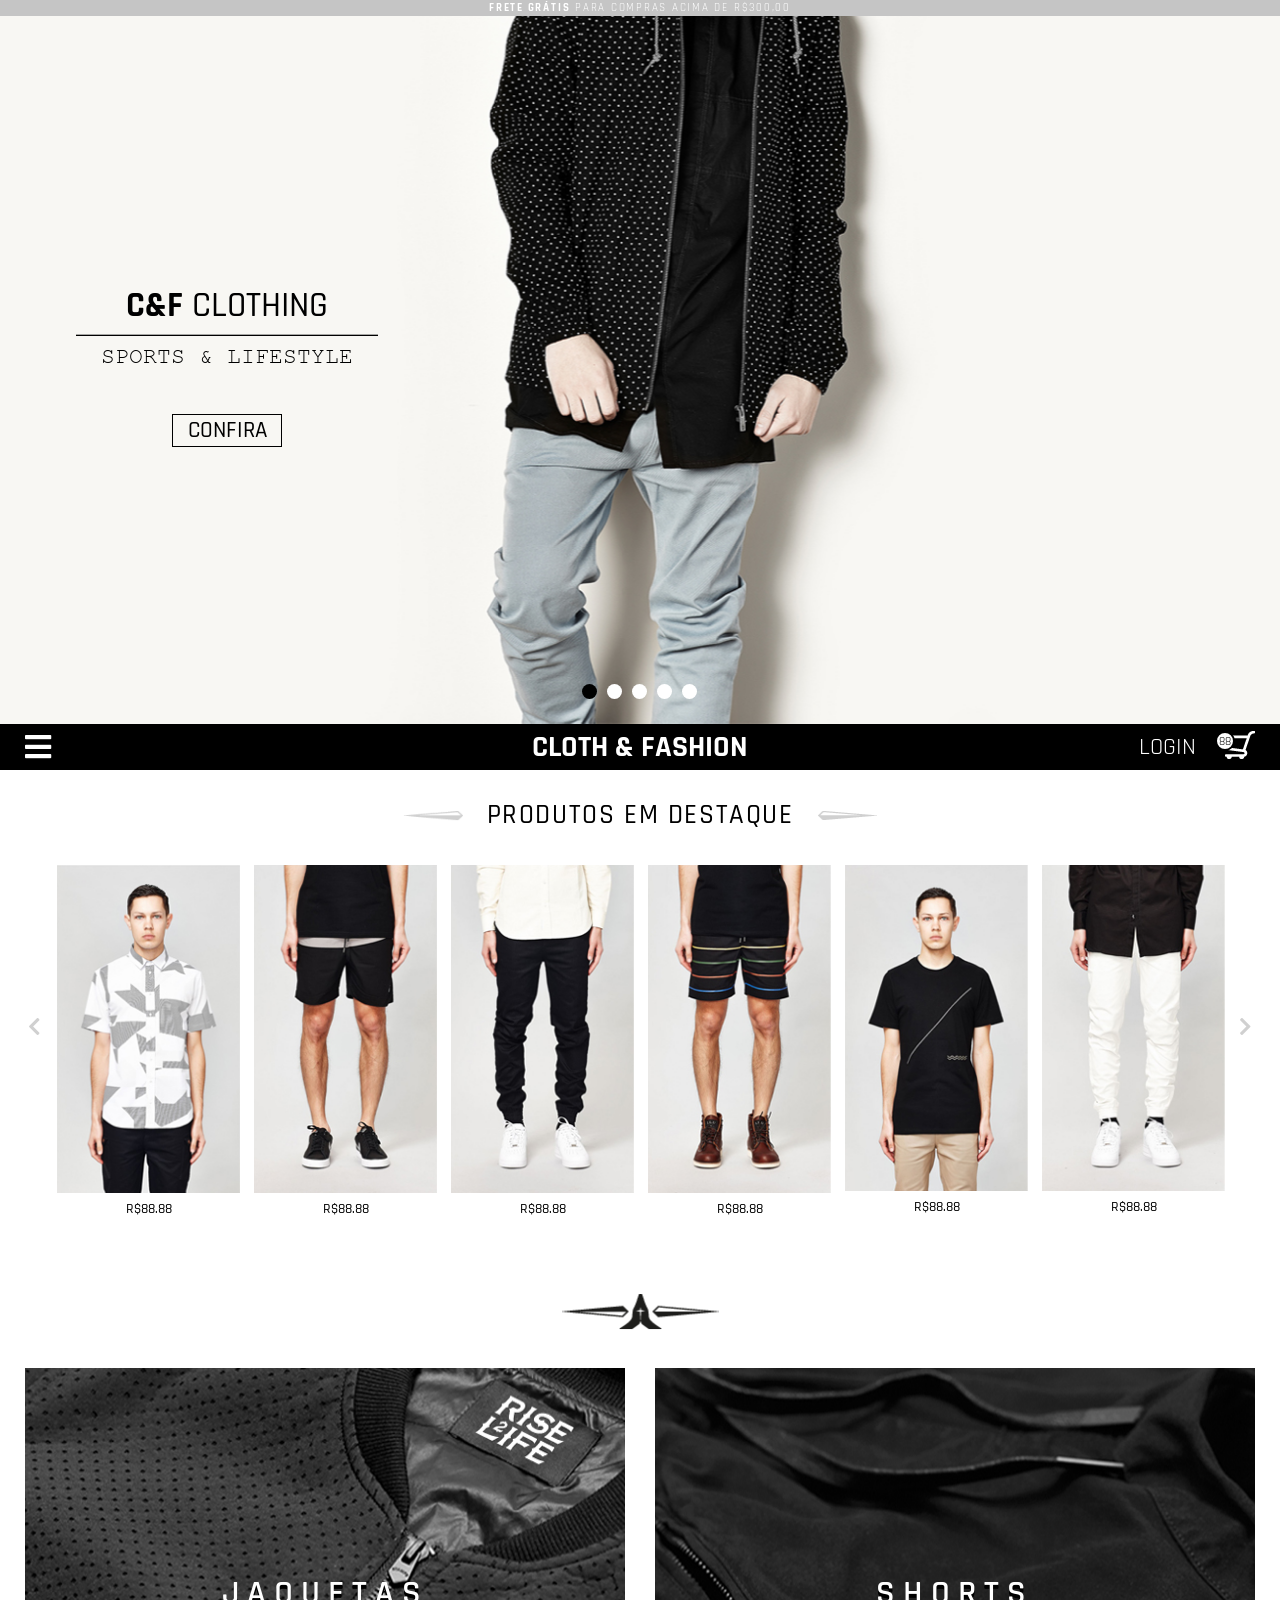
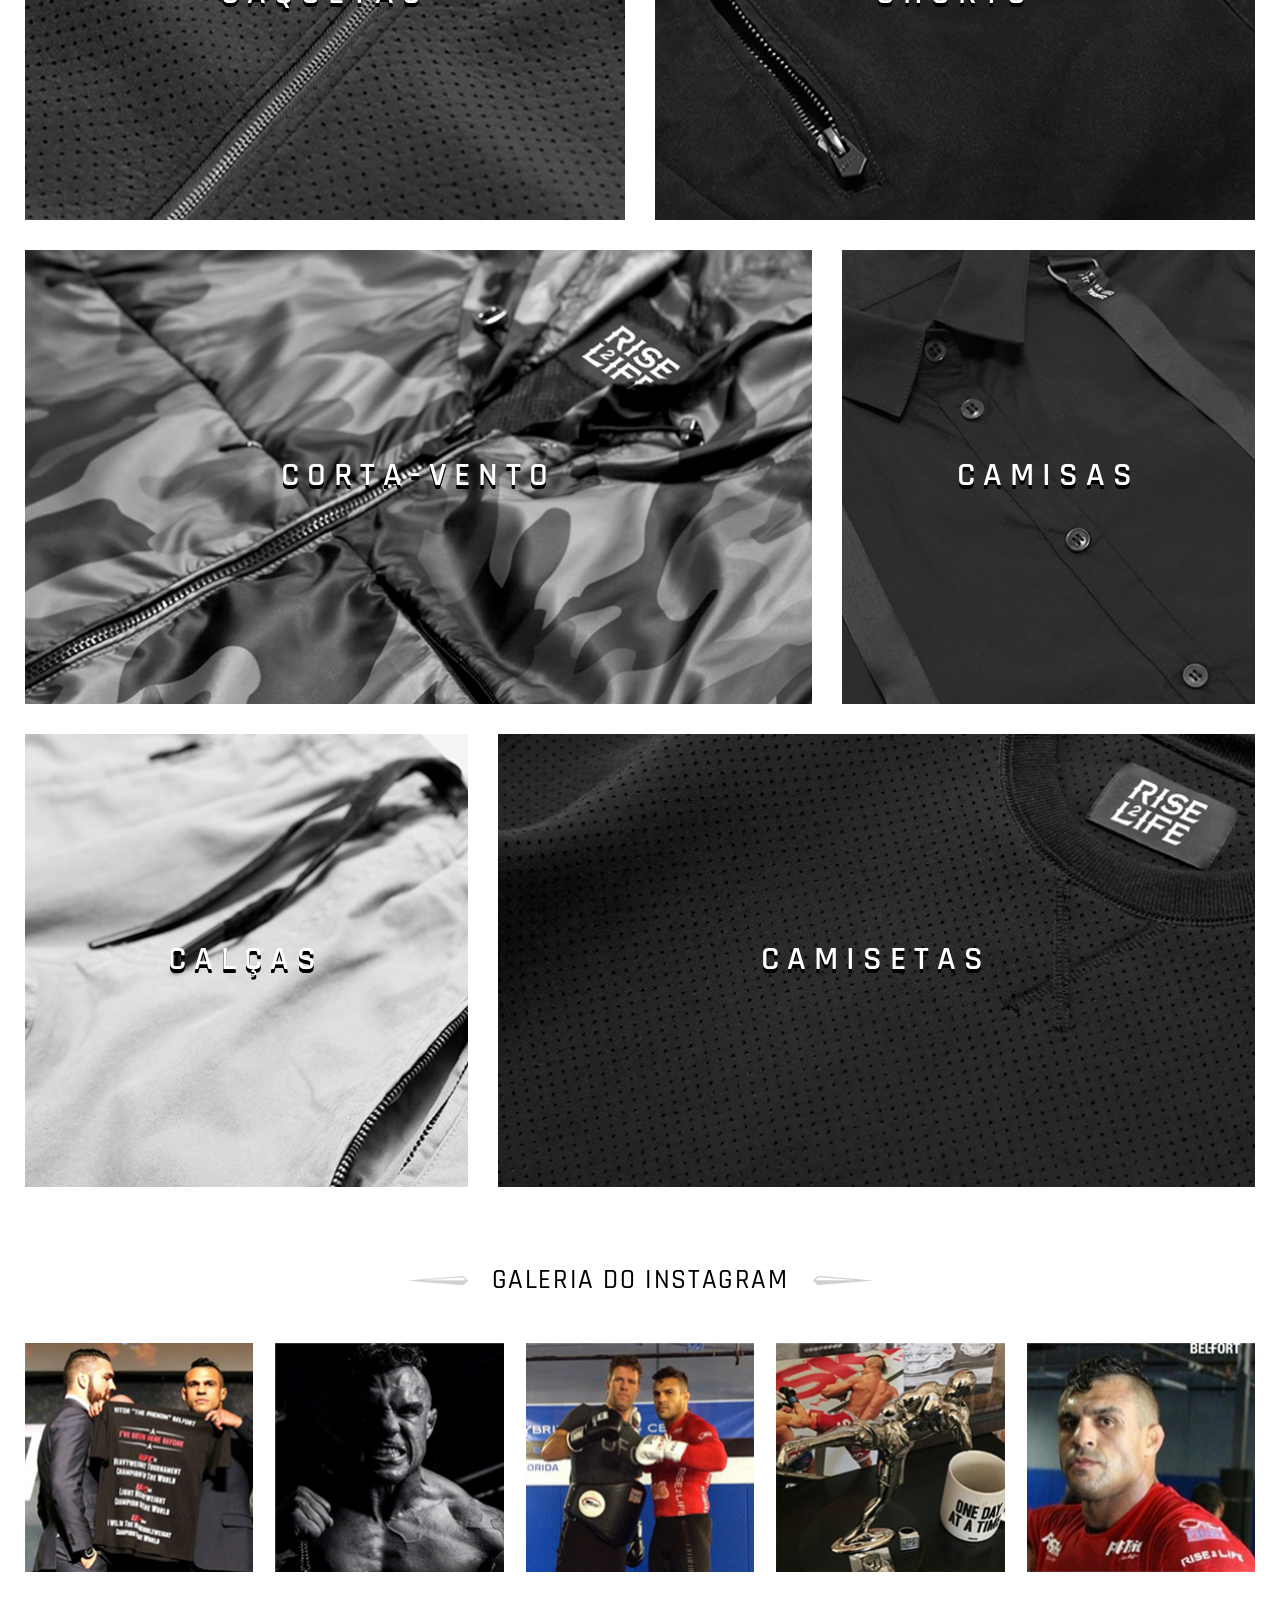
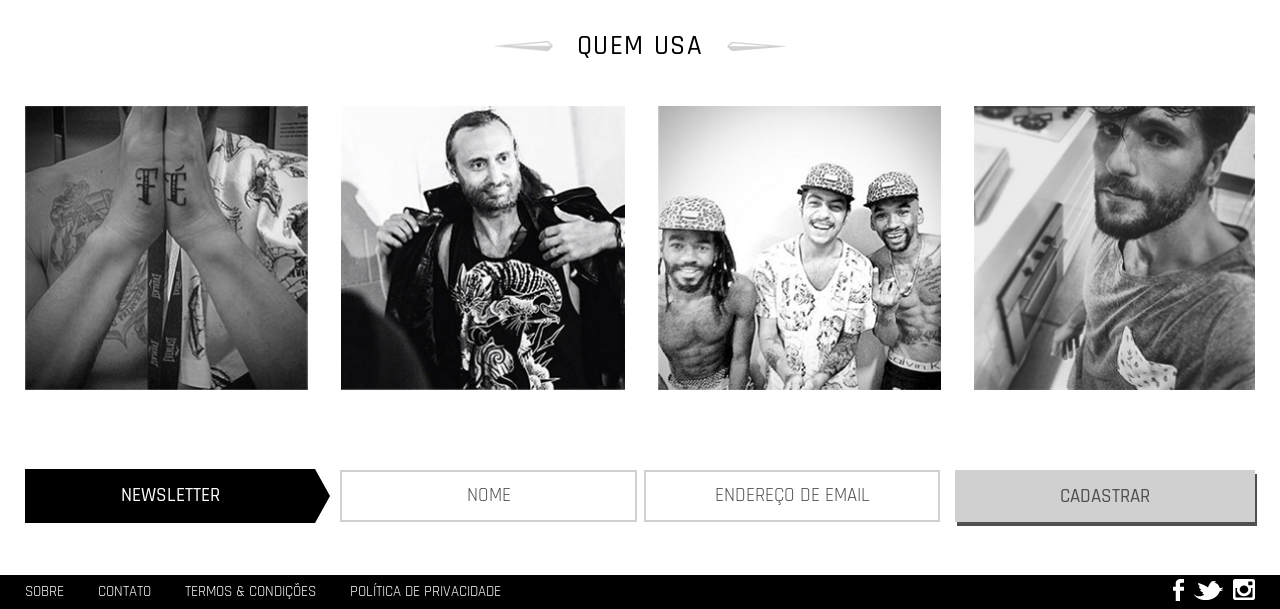
<file: index.html>
<!DOCTYPE html>
<html lang="en">
<head>
  <meta charset="UTF-8">
  <meta name="viewport" content="width=device-width, initial-scale=1.0">
  <meta http-equiv="X-UA-Compatible" content="ie=edge">
  <link href="https://fonts.googleapis.com/css?family=Rajdhani:400,500,600,700" rel="stylesheet">
  <link rel="stylesheet" href="css/normalize.css">
  <link rel="stylesheet" type="text/css" href="./slick/slick.css">
  <link rel="stylesheet" type="text/css" href="./slick/slick-theme.css">
  <link rel="stylesheet" href="css/fontawesome-all.css">
  <link rel="stylesheet" href="css/styles.css">
  <link rel="stylesheet" href="css/slider.css">
  <link rel="stylesheet" href="css/slider2.css">
  <link rel="stylesheet" href="css/menu.css">
  <title>Cloth&Fashion</title>
</head>
<body>
  <header class="header">
    <div class="controls">
      <div class="menu">
          <i class="menu-icon fas fa-bars menu-act"></i>
          <div class="bar-title menu__bar-title menu-act">
            <i class="fas fa-times"></i>
            <div>menu</div>
          </div>
          <div class="menu__bar bar">
            <div class="menu__bar-search">
              <div class="search__wrapper">
                <input class="search-input"type="text" name="search"
                placeholder="O QUE ESTÁ PROCURANDO?">
                <div class="search-icon">
                  <i class="fas fa-search"></i>
                </div>
              </div>
            </div>
            <ul class="bar__categories">
              <li class="category__wrapper">
                <div class="toggle category">sobre</div>
                <ul class="inner">
                  <li class="subcategory">
                    <a href="#">
                      sub categoria
                      <i class="fas fa-chevron-right"></i>
                    </a>
                  </li>
                  <li class="subcategory">
                    <a href="#">
                      sub categoria
                      <i class="fas fa-chevron-right"></i>
                    </a>
                  </li>
                  <li class="subcategory">
                    <a href="#">
                      sub categoria
                      <i class="fas fa-chevron-right"></i>
                    </a>
                  </li>
                  <li class="subcategory">
                    <a href="#">
                      sub categoria
                      <i class="fas fa-chevron-right"></i>
                    </a>
                  </li>
                  <li class="subcategory">
                    <a href="#">
                      sub categoria
                      <i class="fas fa-chevron-right"></i>
                    </a>
                  </li>
                </ul>
              </li>
              <li class="category__wrapper">
                <div class="toggle category">COLEÇÕES</div>
                <ul class="inner">
                  <li class="subcategory">
                    <a href="#">
                      sub categoria
                      <i class="fas fa-chevron-right"></i>
                    </a>
                  </li>
                  <li class="subcategory">
                    <a href="#">
                      sub categoria
                      <i class="fas fa-chevron-right"></i>
                    </a>
                  </li>
                  <li class="subcategory">
                    <a href="#">
                      sub categoria
                      <i class="fas fa-chevron-right"></i>
                    </a>
                  </li>
                  <li class="subcategory">
                    <a href="#">
                      sub categoria
                      <i class="fas fa-chevron-right"></i>
                    </a>
                  </li>
                  <li class="subcategory">
                    <a href="#">
                      sub categoria
                      <i class="fas fa-chevron-right"></i>
                    </a>
                  </li>
                </ul>
              </li>
              <li class="category__wrapper">
                <div class="toggle category">categoria</div>
                <ul class="inner">
                  <li class="subcategory">
                    <a href="#">
                      sub categoria
                      <i class="fas fa-chevron-right"></i>
                    </a>
                  </li>
                  <li class="subcategory">
                    <a href="#">
                      sub categoria
                      <i class="fas fa-chevron-right"></i>
                    </a>
                  </li>
                  <li class="subcategory">
                    <a href="#">
                      sub categoria
                      <i class="fas fa-chevron-right"></i>
                    </a>
                  </li>
                  <li class="subcategory">
                    <a href="#">
                      sub categoria
                      <i class="fas fa-chevron-right"></i>
                    </a>
                  </li>
                  <li class="subcategory">
                    <a href="#">
                      sub categoria
                      <i class="fas fa-chevron-right"></i>
                    </a>
                  </li>
                </ul>
              </li>
              <li class="category__wrapper">
                <div class="toggle category">looks</div>
                <ul class="inner">
                  <li class="subcategory">
                    <a href="#">
                      sub categoria
                      <i class="fas fa-chevron-right"></i>
                    </a>
                  </li>
                  <li class="subcategory">
                    <a href="#">
                      sub categoria
                      <i class="fas fa-chevron-right"></i>
                    </a>
                  </li>
                  <li class="subcategory">
                    <a href="#">
                      sub categoria
                      <i class="fas fa-chevron-right"></i>
                    </a>
                  </li>
                  <li class="subcategory">
                    <a href="#">
                      sub categoria
                      <i class="fas fa-chevron-right"></i>
                    </a>
                  </li>
                  <li class="subcategory">
                    <a href="#">
                      sub categoria
                      <i class="fas fa-chevron-right"></i>
                    </a>
                  </li>
                </ul>
              </li>
              <li class="category__wrapper">
                <div class="toggle category">contato</div>
                <ul class="inner">
                  <li class="subcategory">
                    <a href="#">
                      sub categoria
                      <i class="fas fa-chevron-right"></i>
                    </a>
                  </li>
                  <li class="subcategory">
                    <a href="#">
                      sub categoria
                      <i class="fas fa-chevron-right"></i>
                    </a>
                  </li>
                  <li class="subcategory">
                    <a href="#">
                      sub categoria
                      <i class="fas fa-chevron-right"></i>
                    </a>
                  </li>
                  <li class="subcategory">
                    <a href="#">
                      sub categoria
                      <i class="fas fa-chevron-right"></i>
                    </a>
                  </li>
                  <li class="subcategory">
                    <a href="#">
                      sub categoria
                      <i class="fas fa-chevron-right"></i>
                    </a>
                  </li>
                </ul>
              </li>
            </ul>
            <div class="menu__bar-footer">
              <a class="bar__footer-soc-icon soc-icon facebook_dark" href="#"></a>
              <a class="bar__footer-soc-icon soc-icon twitter_dark" href="#"></a>
              <a class="bar__footer-soc-icon soc-icon insta__dark" href="#"></a>
            </div>
          </div>
        </div>
      <h1 class="logo controls__logo">cloth & fashion</h1>
      <div class="bag">
          <span class="bag-login">login</span>
          <div id="bag" class="bag__cart">
            <div class="bag__cart-icon soc-icon"></div>
            <div class="cart__quant">88</div>
          </div>
          <div class="bar-title bag__bar-title">meu carrinho</div>
          <div class="bag__bar bar">
            <div class="bar__product">
              <div class="bar__product-wrapper">
                <img src="img/p3.jpg" alt="product">
                <div class="product__info">
                  <div class="product__info-title">
                    Nome de Produto
                  </div>
                  <div class="product__info-close square">X</div>
                  <div class="product__info-color">
                    <div></div>
                  </div>
                  <div class="product__info-quantity">
                    <button class="product__info-button square" type="button" name="button">+</button>
                    <div class="num">88</div>
                    <button class="product__info-button square" type="button" name="button">-</button>
                  </div>
                  <div class="product__info-price">R$88.88</div>
                </div>
              </div>
            </div>
            <div class="bar__product">
              <div class="bar__product-wrapper">
                <img src="img/p3.jpg" alt="product">
                <div class="product__info">
                  <div class="product__info-title">
                    Nome de Produto
                  </div>
                  <div class="product__info-close square">X</div>
                  <div class="product__info-color">
                    <div></div>
                  </div>
                  <div class="product__info-quantity">
                    <button class="product__info-button square" type="button"
                    name="button">+</button>
                    <div class="num">88</div>
                    <button class="product__info-button square" type="button"
                    name="button">-</button>
                  </div>
                  <div class="product__info-price">R$88.88</div>
                </div>
              </div>
            </div>
            <div class="bar__total">
              <div class="total__wrapper">
                <div class="bar__total-title">total</div>
                <div>R$88.88</div>
              </div>
            </div>
            <div class="bar__footer">
              <div class="bar__footer-text">
                <div>continuar comprando</div>
              </div>
              <div class="bar__footer-checkout">
                <span>checkout</span>
                <i class="fas fa-chevron-right"></i>
              </div>
            </div>
          </div>
        </div>
    </div>
    <div class="infostring">
      <strong>FRETE GRÁTIS</strong> PARA COMPRAS ACIMA DE R$300,00
    </div>
    <div class="carousel">
      <div class="single-item slider" data-sizes="50vw">
        <div class="slider-item"></div>
        <div class="slider-item"></div>
        <div class="slider-item"></div>
        <div class="slider-item"></div>
        <div class="slider-item"></div>
      </div>
      <div class="carousel__text">
        <h3 class="carousel__text-header"><strong>c&f</strong> clothing</h3>
        <div class="carousel__text-descr">sports & lifestyle</div>
        <button class="carousel__text-button" type="button" name="button">
          confira
        </button>
      </div>
    </div>
  </header>
  <section class="products">
    <div class="products__header section__header">
      <img class="section__header-img" src="img/arrowLeft.png" alt="">
      <h3 class="section__header-text products__header-text">
        PRODUTOS EM DESTAQUE
      </h3>
      <img class="section__header-img" src="img/arrowRight.png" alt="">
    </div>
    <div class="products__carousel">
      <div class="responsive slider" data-sizes="50vw">
        <div class="sliderh3m products__item">
          <div class="products__item-linkWrapper">
            <a class="products__item-link" href="#">
              <div><span>compar</span></div>
              <img class="item-img" src="img/p3_side.jpg"
              alt="clothes-photo">
            </a>
            <img class="item-img" src="img/p1.jpg"
            alt="clothes-photo">
          </div>
          <p class="products__item-price">R$88.88</p>
          <p class="products__item-saleprice">2X R$44.44</p>
        </div>
        <div class="slider-item products__item">
          <div class="products__item-linkWrapper">
            <a class="products__item-link" href="#">
              <div><span>compar</span></div>
              <img class="item-img" src="img/p3_side.jpg"
              alt="clothes-photo">
            </a>
            <img class="item-img" src="img/p2.jpg"
            alt="clothes-photo">
          </div>
          <p class="products__item-price">R$88.88</p>
          <p class="products__item-saleprice">2X R$44.44</p>
        </div>
        <div class="slider-item products__item">
          <div class="products__item-sale">
            <img src="img/sale1.png" alt="sale 20%">
          </div>
          <div class="products__item-linkWrapper">
            <a class="products__item-link" href="#">
              <div><span>compar</span></div>
              <img class="item-img" src="img/p3_side.jpg"
              alt="clothes-photo">
            </a>
            <img class="item-img" src="img/p3.jpg"
            alt="clothes-photo">
          </div>
          <p class="products__item-price oldprice">R$88.88</p>
          <p class="products__item-saleprice">R$78.88</p>
        </div>
        <div class="slider-item products__item">
          <div class="products__item-linkWrapper">
            <a class="products__item-link" href="#">
              <div><span>compar</span></div>
              <img class="item-img" src="img/p3_side.jpg"
              alt="clothes-photo">
            </a>
            <img class="item-img" src="img/p4.jpg"
            alt="clothes-photo">
          </div>
          <p class="products__item-price">R$88.88</p>
          <p class="products__item-saleprice">2X R$44.44</p>
        </div>
        <div class="slider-item products__item">
          <div class="products__item-sale">
            <img src="img/sale1.png" alt="sale 20%">
          </div>
          <div class="products__item-linkWrapper">
            <a class="products__item-link" href="#">
              <div><span>compar</span></div>
              <img class="item-img" src="img/p3_side.jpg"
              alt="clothes-photo">
            </a>
            <img class="item-img" src="img/p5.jpg"
            alt="clothes-photo">
          </div>
          <p class="products__item-price oldprice">R$88.88</p>
          <p class="products__item-saleprice">R$78.88</p>
        </div>
        <div class="slider-item products__item">
          <div class="products__item-sale">
            <img src="img/sale1.png" alt="sale 20%">
          </div>
          <div class="products__item-linkWrapper">
            <a class="products__item-link" href="#">
              <div><span>compar</span></div>
              <img class="item-img" src="img/p3_side.jpg"
              alt="clothes-photo">
            </a>
            <img class="item-img" src="img/p6.jpg"
            alt="clothes-photo">
          </div>
          <p class="products__item-price oldprice">R$88.88</p>
          <p class="products__item-saleprice">R$78.88</p>
        </div>
      </div>
      <i class="products__carousel-arrow arrow_left fas fa-chevron-left"></i>
      <i class="products__carousel-arrow arrow_right fas fa-chevron-right"></i>
    </div>
  </section>
  <section class="clothes">
    <img class="clothes-figure" src="img/fig1.png" alt="">
    <div class="clothes__blocks blocks">
      <div class="blocks__block block_left">
        <img src="img/blockBG1.jpg" alt="jaquetas">
        <a href="#">
          <div>
            <span class="blocks__block-title">jaquetas</span>
            <span class="blocks__block-subtitle">ver mais</span>
          </div>
        </a>
      </div>
      <div class="blocks__block">
        <img src="img/blockBG2.jpg" alt="shorts">
        <a href="#">
          <div>
            <span class="blocks__block-title">shorts</span>
            <span class="blocks__block-subtitle">ver mais</span>
          </div>
        </a>
      </div>
      <div class="blocks__block block_left">
        <img src="img/blockBG3.jpg" alt="corta-vento">
        <a href="#">
          <div>
            <span class="blocks__block-title">corta-vento</span>
            <span class="blocks__block-subtitle">ver mais</span>
          </div>
        </a>
      </div>
      <div class="blocks__block">
        <img src="img/blockBG4.jpg" alt="camisas">
        <a href="#">
          <div>
            <span class="blocks__block-title">camisas</span>
            <span class="blocks__block-subtitle">ver mais</span>
          </div>
        </a>
      </div>
      <div class="blocks__block block_left">
        <img src="img/blockBG5.jpg" alt="CALÇAS">
        <a href="#">
          <div>
            <span class="blocks__block-title">CALÇAS</span>
            <span class="blocks__block-subtitle">ver mais</span>
          </div>
        </a>
      </div>
      <div class="blocks__block">
        <img src="img/blockBG6.jpg" alt="camisetas">
        <a href="#">
          <div>
            <span class="blocks__block-title">camisetas</span>
            <span class="blocks__block-subtitle">ver mais</span>
          </div>
        </a>
      </div>
    </div>
  </section>
  <section class="instagram">
    <div class="section__header instagram__header">
      <img class="section__header-img" src="img/arrowLeft.png" alt="">
      <h3 class="section__header-text">GALERIA DO INSTAGRAM</h3>
      <img class="section__header-img" src="img/arrowRight.png" alt="">
    </div>
    <div class="instagram__carousel">
      <div class="responsive2 slider" data-sizes="50vw">
        <div class="slider-item instagram__item">
          <img src="img/inst1.jpg" alt="">
          <a class="hoverlink" href="#">
            <div>
              <span class="slide-title">
                <i class="fas fa-heart"></i>
                1.323 likes
              </span>
            </div>
          </a>
        </div>
        <div class="slider-item instagram__item">
          <img src="img/inst2.jpg" alt="">
          <a class="hoverlink" href="#">
            <div>
              <span class="slide-title">
                <i class="fas fa-heart"></i>
                1.323 likes
              </span>
            </div>
          </a>
        </div>
        <div class="slider-item instagram__item">
          <img src="img/inst3.jpg" alt="">
          <a class="hoverlink" href="#">
            <div>
              <span class="slide-title">
                <i class="fas fa-heart"></i>
                1.323 likes
              </span>
            </div>
          </a>
        </div>
        <div class="slider-item instagram__item">
          <img src="img/inst4.jpg" alt="">
          <a class="hoverlink" href="#">
            <div>
              <span class="slide-title">
                <i class="fas fa-heart"></i>
                1.323 likes
              </span>
            </div>
          </a>
        </div>
        <div class="slider-item instagram__item">
          <img src="img/inst5.jpg" alt="">
          <a class="hoverlink" href="#">
            <div>
              <span class="slide-title">
                <i class="fas fa-heart"></i>
                1.323 likes
              </span>
            </div>
          </a>
        </div>
      </div>
    </div>
  </section>
  <section class="usa">
    <div class="section__header usa__header">
      <img class="section__header-img" src="img/arrowLeft.png" alt="">
      <h3 class="section__header-text">QUEM USA</h3>
      <img class="section__header-img" src="img/arrowRight.png" alt="">
    </div>
    <div class="usa__carousel">
      <div class="responsive3 slider" data-sizes="50vw">
        <div class="slider-item usa__item">
          <img src="img/usa1.jpg" alt="">
          <a class="hoverlink" href="#">
            <div>
              <span class="slide-title">David Guetta</span>
            </div>
          </a>
        </div>
        <div class="slider-item usa__item">
          <img src="img/usa2.jpg" alt="">
          <a class="hoverlink" href="#">
            <div>
              <span class="slide-title">David Guetta</span>
            </div>
          </a>
        </div>
        <div class="slider-item usa__item">
          <img src="img/usa3.jpg" alt="">
          <a class="hoverlink" href="#">
            <div>
              <span class="slide-title">David Guetta</span>
            </div>
          </a>
        </div>
        <div class="slider-item usa__item">
          <img src="img/usa4.jpg" alt="">
          <a class="hoverlink" href="#">
            <div>
              <span class="slide-title">David Guetta</span>
            </div>
          </a>
        </div>
      </div>
    </div>
  </section>
  <section class="contact">
    <form class="contact__form" action="" method="post">
      <div class="form-title">newsletter</div>
      <input class="form-input input_first" type="text" name="name" value=""
      placeholder="NOME">
      <input class="form-input input_second" type="email" name="mail" value=""
      placeholder="ENDEREÇO DE EMAIL">
      <input class="form-input form-button" type="submit" name="" value="CADASTRAR">
    </form>
  </section>
  <div class="bottomLogo">
    <img src="img/footer-logo.png" alt="enext-group">
  </div>
  <div class="overlay"></div>
  <footer class="footer">
    <div class="footer__info">
      <div class="info__links">
        <a class="info__links-link" href="#">SOBRE</a>
        <a class="info__links-link" href="#">CONTATO</a>
        <a class="info__links-link" href="#">TERMOS & CONDIÇÕES</a>
        <a class="info__links-link" href="#">POLÍTICA DE PRIVACIDADE</a>
      </div>
      <div class="info__icons">
        <a class="soc-icon info-f info__icons-link" href="#"></a>
        <a class="soc-icon info-t info__icons-link" href="#"></a>
        <a class="soc-icon info-i info__icons-link" href="#"></a>
      </div>
    </div>
  </footer>
  <script src="https://code.jquery.com/jquery-2.2.0.min.js" type="text/javascript"></script>
  <script src="./slick/slick.js" type="text/javascript" charset="utf-8"></script>
  <script type="text/javascript" src="js/carousel.js"></script>
  <script type="text/javascript" src="js/menu.js"></script>
  <script type="text/javascript" src="js/accordion.js"></script>
</body>
</html>
</file>
<file: css/styles.css>
html {
  font-size: 16px; }

* {
  font-family: 'Rajdhani', sans-serif; }

body {
  min-width: 320px;
  position: relative; }

@font-face {
  font-family: "Courier New";
  src: url("../fonts/cour.ttf");
  font-weight: 400;
  font-style: normal; }
.bag, .footer__info {
  display: flex;
  flex-direction: row;
  justify-content: space-between;
  align-items: center; }

.soc-icon {
  display: inline-block;
  background: url("../img/icons.png") no-repeat;
  overflow: hidden;
  text-indent: -9999px;
  text-align: left;
  text-decoration: none; }

@media screen and (min-width: 100px) {
  body {
    max-width: 765px; }

  .clothes,
  .instagram,
  .usa,
  .contact, .footer__info {
    padding-left: 14px;
    padding-right: 14px; }

  .controls {
    height: 50px;
    order: 1;
    position: relative; }

  .logo {
    font-size: 1.875rem; }

  .bag-login {
    display: none; }

  .infostring {
    height: 20px;
    line-height: 20px;
    order: 2; }

  .carousel {
    order: 3; }

  .section__header {
    margin-top: 10px; }

  .section__header-text {
    font-size: 1.125rem;
    margin: 0 10px;
    letter-spacing: 0; }

  .products__header {
    margin-top: 20px; }

  .section__header-img {
    width: 40px; }

  .products__carousel {
    margin-top: 10px; }

  .clothes-figure {
    width: 124px;
    margin: 50px auto 34px; }

  .block_left {
    margin-right: 0; }

  .blocks__block {
    margin-bottom: 15px;
    width: 100%; }

  .blocks__block-title {
    font-size: 1.251875rem;
    letter-spacing: 0.3rem;
    text-shadow: 0px 4px 0px black, 0px 3px 0px black; }

  .blocks__block-subtitle {
    font-size: 1.005625rem;
    letter-spacing: 0.2rem; }

  .hoverlink:hover {
    opacity: 0; }

  .instagram__header {
    margin-top: 28px;
    margin-bottom: 30px; }

  .usa__header {
    margin-top: 28px;
    margin-bottom: 24px; }

  .footer {
    display: none; }

  .bottomLogo {
    display: block; }

  .contact__form {
    font-size: 1.216875rem;
    flex-direction: column;
    margin: 50px 0 0; }

  .form-title,
  .form-input {
    width: 100%;
    height: 38px;
    line-height: 38px; }

  .form-button {
    color: white;
    border: solid black 2px;
    box-shadow: 0 4px 0 0 #4f5052; }

  .form-input {
    border: solid #d0d0d0 2px; } }
@media screen and (min-width: 600px) {
  .block_left {
    margin-right: 15px; }

  .blocks {
    display: flex;
    flex-flow: row wrap; }

  .blocks__block:nth-of-type(1), .blocks__block:nth-of-type(2) {
    width: calc(50% - 7.5px); }
  .blocks__block:nth-of-type(3) {
    width: calc(65.2% - 7.5px); }
  .blocks__block:nth-of-type(4) {
    width: calc(34.8% - 7.5px); }
  .blocks__block:nth-of-type(5) {
    width: calc(37.2% - 7.5px); }
  .blocks__block:nth-of-type(6) {
    width: calc(62.8% - 7.5px); }
  .blocks__block a:hover {
    background-color: rgba(0, 0, 0, 0.5); }
    .blocks__block a:hover .blocks__block-subtitle {
      opacity: 1; }

  .instagram__header {
    margin-top: 13px; } }
@media screen and (min-width: 768px) {
  body {
    max-width: 1279px; }

  .clothes,
  .instagram,
  .usa,
  .contact, .footer__info {
    padding-left: 20px;
    padding-right: 20px; }

  .controls {
    height: 36px;
    padding-top: 0;
    padding-bottom: 0;
    order: 3;
    margin-top: -5px; }

  .logo {
    font-size: 1.875rem; }

  .infostring {
    height: 14px;
    line-height: 14px;
    order: 1; }

  .bag-login {
    display: inline-block;
    line-height: 36px; }

  .carousel {
    order: 2; }

  .section__header {
    margin-top: 20px; }

  .section__header-text {
    font-size: 1.25rem;
    margin: 0 20px;
    letter-spacing: 0.1rem; }

  .section__header-img {
    width: 50px; }

  .clothes-figure {
    margin: 20px auto 26px; }

  .block_left {
    margin-right: 15px; }

  .slide-title {
    font-size: 1.2575rem; }
    .slide-title i {
      font-size: 1.5075rem; }

  .usa,
  .instagram {
    width: calc(100% - 40px); }

  .instagram__header {
    margin-top: 20px;
    margin-bottom: 20px; }

  .usa__header {
    margin-top: 26px;
    margin-bottom: 26px; }

  .hoverlink:hover {
    opacity: 1; }

  .footer {
    display: block; }

  .info__links-link {
    font-size: 0.875rem; }

  .info-f {
    background-position: -10px -268px;
    width: 9px;
    height: 16px; }

  .info-t {
    background-position: -10px -128px;
    width: 21px;
    height: 14px; }

  .info-i {
    background-position: -10px -181px;
    width: 15px;
    height: 15px; }

  .bottomLogo {
    display: none; }

  .contact__form {
    font-size: 0.875rem;
    flex-direction: row;
    align-items: center;
    margin: 32px 0 36px; }

  .form-title,
  .form-input {
    height: 30px;
    line-height: 30px; }

  .form-title {
    color: black;
    position: relative;
    margin-right: 16px; }
    .form-title:after {
      content: "";
      position: absolute;
      top: 0;
      right: -10px;
      width: 0;
      height: 0;
      border-style: solid;
      border-width: 15px 0 15px 10px;
      border-color: transparent transparent transparent black; }

  .form-button {
    color: #4f5052;
    box-shadow: 2px 4px 0 0 #4f5052;
    transition: transform 0.2s, box-shadow 0.2s, color 0.2s; }
    .form-button:hover {
      transform: translateY(4px) translateX(2px);
      box-shadow: none;
      color: white; }

  .input_first {
    margin-right: 4px; }

  .input_second {
    margin-right: 8px; } }
@media screen and (min-width: 1280px) {
  body {
    max-width: 2000px; }

  .clothes,
  .instagram,
  .usa,
  .contact, .footer__info {
    padding-left: 25px;
    padding-right: 25px; }

  .controls {
    height: 46px; }

  .logo {
    font-size: 1.875rem;
    width: 400px;
    text-align: center; }

  .bag-login {
    line-height: 46px; }

  .infostring {
    height: 16px;
    line-height: 16px; }

  .section__header {
    margin-top: 30px; }

  .section__header-text {
    font-size: 1.6875rem;
    margin: 0 24px; }

  .section__header-img {
    width: 60px; }

  .products__carousel {
    margin-top: 20px; }

  .clothes-figure {
    width: 158px;
    margin: 70px auto 38px; }

  .block_left {
    margin-right: 30px; }

  .blocks__block {
    margin-bottom: 30px; }
    .blocks__block:nth-of-type(1), .blocks__block:nth-of-type(2) {
      width: calc(50% - 15px); }
    .blocks__block:nth-of-type(3) {
      width: calc(65.2% - 15px); }
    .blocks__block:nth-of-type(4) {
      width: calc(34.8% - 15px); }
    .blocks__block:nth-of-type(5) {
      width: calc(37.2% - 15px); }
    .blocks__block:nth-of-type(6) {
      width: calc(62.8% - 15px); }

  .blocks__block-title {
    font-size: 2.111875rem;
    letter-spacing: 0.5rem;
    text-shadow: 0px 3px 0px black, 0px 4px 0px black; }

  .blocks__block-subtitle {
    font-size: 1.206875rem;
    letter-spacing: 0.3rem; }

  .slide-title {
    font-size: 1.51rem; }
    .slide-title i {
      font-size: 1.8125rem; }

  .usa,
  .instagram {
    width: calc(100% - 50px);
    max-width: 1230px; }

  .instagram__header {
    margin-top: 48px;
    margin-bottom: 45px; }

  .usa__header {
    margin-top: 52px;
    margin-bottom: 42px; }

  .info__links-link {
    font-size: 0.96125rem; }

  .info-f {
    background-position: -10px -206px;
    width: 12px;
    height: 23px; }

  .info-t {
    background-position: -10px -38px;
    width: 30px;
    height: 20px; }

  .info-i {
    background-position: -10px -95px;
    width: 23px;
    height: 23px; }

  .contact__form {
    font-size: 1.201875rem;
    margin: 65px 0 52px; }

  .form-input {
    height: 52px;
    line-height: 52px; }

  .form-title {
    height: 54px;
    line-height: 54px;
    margin-right: 25px; }
    .form-title:after {
      right: -15px;
      border-width: 27px 0 27px 15px; }

  .input_first {
    margin-right: 7px; }

  .input_second {
    margin-right: 15px; } }
.header {
  display: flex;
  flex-direction: column;
  background-color: #f8f7f3; }

.carousel,
.products__carousel {
  width: 100%;
  position: relative; }

.carousel {
  margin: 0 auto;
  max-width: 1280px; }

.products__carousel {
  margin-left: auto;
  margin-right: auto;
  max-width: 1180px; }

.controls {
  background: black;
  width: 100%;
  display: flex;
  flex-direction: row;
  justify-content: space-between; }

.menu-icon {
  color: white;
  font-size: 1.875rem; }

.controls__logo {
  align-self: center; }

.logo {
  font-weight: 700;
  color: white;
  text-transform: uppercase; }

.infostring {
  letter-spacing: 0.11rem;
  font-size: 0.66rem;
  font-weight: 400;
  background-color: #c5c5c5;
  color: white;
  text-align: center; }

.bag {
  justify-content: flex-end;
  height: 100%;
  position: relative; }

.menu {
  position: relative;
  height: 100%; }

.bag-login {
  color: white;
  font-size: 1.5rem;
  text-transform: uppercase;
  padding-right: 25px;
  width: calc(100% - 34px);
  height: 100%;
  text-align: right; }

.bag__cart,
.menu-icon {
  position: relative;
  cursor: pointer; }

.bag__cart {
  z-index: 7; }

.bag__cart-icon {
  background-position: -10px -0px;
  width: 34px;
  height: 28px; }

.cart__quant {
  position: absolute;
  height: 20px;
  width: 20px;
  top: 0;
  right: 20px;
  background-color: white;
  border-radius: 50%;
  border: solid 2px black;
  font-size: 0.73525rem;
  text-align: center;
  line-height: 18px; }

.section__header {
  width: 100%;
  text-align: center;
  display: flex;
  flex-direction: row;
  justify-content: center;
  align-items: center; }

.section__header-text {
  font-weight: 500; }

.clothes,
.instagram,
.usa,
.contact {
  margin: 0 auto; }

.clothes {
  max-width: 1280px; }

.instagram,
.usa {
  box-sizing: content-box; }

.clothes-figure {
  display: block; }

.blocks__block {
  position: relative; }
  .blocks__block img {
    width: 100%;
    height: 100%; }
  .blocks__block a {
    transition: background-color 0.2s;
    background-color: rgba(0, 0, 0, 0);
    text-align: center; }
    .blocks__block a div {
      width: 100%;
      height: 100%;
      display: table; }

.blocks__block a, .hoverlink {
  position: absolute;
  width: 100%;
  height: 100%;
  top: 0;
  left: 0;
  z-index: 2;
  text-decoration: none;
  color: white; }

.blocks__block-title, .slide-title {
  display: table-cell;
  vertical-align: middle; }

.blocks__block-title {
  text-transform: uppercase;
  font-weight: 600;
  height: 100%; }

.blocks__block-subtitle {
  transition: opacity 0.2s;
  opacity: 0;
  position: absolute;
  z-index: 2;
  left: 0;
  width: 100%;
  top: 60%; }

.slide-title {
  font-weight: 500;
  color: white;
  height: 100%;
  width: 100%;
  text-align: center;
  letter-spacing: 0.05rem; }

.hoverlink {
  opacity: 0;
  display: block;
  bottom: 0;
  height: 100%;
  transition: opacity 0.2s;
  background-color: rgba(0, 0, 0, 0.5); }
  .hoverlink div {
    display: table;
    height: 100%;
    width: 100%; }
    .hoverlink div i {
      width: 100%;
      margin-bottom: 10px; }

.footer {
  height: 34px;
  background-color: black;
  width: 100%; }

.footer__info {
  width: 100%;
  height: 100%;
  margin: 0 auto;
  max-width: 1280px; }

.info__links-link {
  color: white;
  margin-right: 30px;
  text-decoration: none; }

.info__icons-link {
  margin: 1px 0 0 5px;
  text-decoration: none; }

.bottomLogo {
  width: 100%; }
  .bottomLogo img {
    display: block;
    width: 80px;
    margin: 60px auto 15px; }

.contact {
  max-width: 1280px; }

.contact__form {
  display: flex;
  width: 100%; }

.form-title {
  text-transform: uppercase;
  background-color: black;
  color: white;
  font-weight: 500; }

.form-title,
.form-input {
  text-align: center;
  margin-top: 7px; }

.form-button {
  background-color: #d0d0d0;
  border: 0;
  font-weight: 500;
  cursor: pointer; }

input::placeholder {
  color: #4f5052;
  opacity: 1; }

.input_first:focus,
.input_second:focus {
  border-color: #4f5052;
  outline-width: 0; }

.withoutScroll {
  overflow: hidden; }

/*# sourceMappingURL=styles.css.map */
</file>
<file: css/slider.css>
* {
  box-sizing: border-box;
}

.header .slider {
  width: 100%;
  max-width: 1280px;
  margin: 0 auto;
}

.slick-dotted.slick-slider {
  margin-bottom: 0!important;
}

.slick-slide {
  margin: 0px;
}

.slick-slide img {
  width: 100%;
}

.slick-prev:before,
.slick-next:before {
  color: black;
}


.slick-slide {
  transition: all ease-in-out .3s;
  opacity: .2;
}

.slick-current {
  opacity: 1;
}

.single-item .slider-item {
  box-sizing: border-box;
  position: relative;
  height: 600px;
  width: 100%;
  min-width: 320px;
  background-position: center;
  background-repeat: no-repeat;
}

.draggable {
  width: 100%;
  padding: 0!important;
}

.carousel__text {
  position: absolute;
  text-transform: uppercase;
}

.carousel__text-descr {
  font-family: "Courier New";
  text-align: center;
  border-top: solid 1px black;
}

.carousel__text-button {
  font-weight: 500;
  background-color: #f8f7f3;
  border: solid 1.5px black;
  text-transform: uppercase;
  text-align: center;
  padding: 0;
  transition: background-color 0.1s, color 0.1s;
}

.carousel__text-button:hover {
  background-color: black;
  color: white;
}

@media screen and (min-width: 100px) {
  .single-item .slider-item {
    height: 192px;
    background-image: url("../img/sliderBGmob.jpg");
    background-size: auto 120%;
  }

  .slick-dots {
    bottom: 10px;
  }

  .slick-dots li button {
    width: 12px;
    height: 12px;
    border-radius: 50%;
    border: solid 1.5px grey;
    background-color: white;
  }

  .slick-dots .slick-active button {
    background-color: black;
  }

  .slick-dots li button::before {
    content: '';
  }

  .slick-dots li {
    width: 14px;
    margin: 0 2px;
  }

  .carousel__text {
    top: 52px;
    left: 14px;
  }

  .carousel__text-header {
    font-size: 0.875rem;
    font-weight: 500;
    text-align: center;
    padding-bottom: 4px;
    margin: 0;
    border-bottom: solid 1px #a5a5a2;
    text-shadow: 1px 1px 0 0 #a5a5a2;
  }

  .carousel__text-header strong {
    text-shadow: 0;
  }

  .carousel__text-descr {
    font-size: 0.7rem;
    padding: 4px 0;
  }

  .carousel__text-button {
    display: block;
    font-size: 1rem;
    height: 20px;
    width: 70px;
    margin: 10px auto;
    cursor: pointer;
  }
}

@media screen and (min-width: 500px) {
  .single-item .slider-item {
    height: 300px;
    background-image: url("../img/sliderBGtabl.jpg");
    background-size: auto 100%;
  }

  .carousel__text {
    top: 102px;
    left: 96px;
  }
}

@media screen and (min-width: 768px) {
  .single-item .slider-item {
    height: 456px;
    background-image: url("../img/sliderBGtabl.jpg");
  }

  .slick-dots {
    bottom: 15px;
  }

  .slick-dots li button {
    border-width: 0;
  }

  .carousel__text {
    top: 176px;
    left: 52px;
  }

  .carousel__text-header {
    font-size: 1.4rem;
  }

  .carousel__text-descr {
    font-size: 0.95rem;
    padding: 4px 15px;
  }

  .carousel__text-button {
    font-size: 0.95rem;
    margin: 20px auto;
  }
}

@media screen and (min-width: 1024px) {
  .carousel__text {
    left: 126px;
  }
}


@media screen and (min-width: 1280px) {
  .single-item .slider-item {
    height: 708px;
    background-image: url("../img/sliderBG.jpg");
    background-size: cover;
  }

  .slick-dots {
    bottom: 25px;
  }

  .slick-dots li button {
    width: 15px;
    height: 15px;
  }

  .slick-dots li {
    width: 17px;
    margin: 0 4px;
  }

  .carousel__text {
    top: 270px;
    left: 76px;
  }

  .carousel__text-header {
    font-size: 2.18rem;
    padding-bottom: 8px;
  }

  .carousel__text-descr {
    font-size: 1.46rem;
    padding: 8px 25px;
  }

  .carousel__text-button {
    font-size: 1.46rem;
    height: 33px;
    width: 110px;
    margin: 35px auto;
  }
}
</file>
<file: css/slider2.css>
.products__item {
  position: relative; }

.products__item-linkWrapper {
  width: 100%;
  position: relative; }

.item-img {
  width: 100%; }

.products__item-link {
  position: absolute;
  bottom: 0;
  left: 0;
  width: 100%;
  height: 100%;
  opacity: 0;
  z-index: 4;
  cursor: pointer;
  text-decoration: none;
  box-sizing: border-box; }
  .products__item-link div {
    display: table;
    position: absolute;
    top: 90%;
    background-color: rgba(0, 0, 0, 0.702);
    opacity: 1;
    z-index: 5;
    width: 100%;
    height: 10%;
    text-align: center;
    font-weight: 700;
    font-size: 1rem;
    user-select: none;
    color: white;
    text-transform: uppercase;
    letter-spacing: 0.2rem; }
    .products__item-link div span {
      display: table-cell;
      vertical-align: middle; }

.products__item:last-of-type {
  margin-right: 0; }

.products__item-price {
  text-align: center;
  font-weight: 500;
  margin: 6px 0 4px; }

.products__item-saleprice {
  text-align: center;
  font-weight: bold;
  margin: 0; }

.products__item-sale {
  position: absolute;
  top: -15px;
  left: -10px;
  z-index: 5; }

.products .slick-slide {
  margin: 12px 7px 0; }

.slider .slick-slide {
  transition: all ease-in-out .3s;
  opacity: .2; }

.slider .slick-active {
  opacity: 1; }

.slider .slick-current {
  opacity: 1; }

.products__carousel-arrow {
  position: absolute;
  top: 50%;
  color: black;
  font-size: 1.25rem;
  cursor: pointer;
  z-index: 5; }

@media screen and (min-width: 100px) {
  .products .slick-list {
    padding: 2px 80px !important; }

  .products .slick-arrow {
    display: none !important; }

  .oldprice {
    color: rgba(0, 0, 0, 0.502);
    text-decoration: line-through; }

  .products__item-price {
    font-size: 0.9375rem; }

  .products__item-saleprice {
    font-size: 1.0625rem;
    display: block; }

  .products__item-link:hover {
    opacity: 0; }

  .products__item-sale {
    display: block; }

  .products__carousel-arrow {
    display: none;
    top: calc(43px); }

  .responsive2 .slick-list {
    padding: 2px 61.5px !important; }

  .responsive3 .slick-list {
    padding: 2px 41.5px !important; }

  .responsive2 .slick-slide {
    margin: 0 7.5px; }

  .responsive3 .slick-slide {
    margin: 0 9px; } }
@media screen and (min-width: 768px) {
  .products .slick-list {
    padding: 2px 50px !important; }

  .products__item-link:hover {
    opacity: 1;
    transition: opacity 0.2s; }

  .products .slick-arrow {
    display: block !important;
    z-index: 6; }

  .arrow_left {
    left: 12px; }

  .arrow_right {
    right: 12px; }

  .products__carousel-arrow {
    display: block;
    top: calc((100% - 58.8px) / 2); }

  .responsive2 .slick-list {
    padding: 2px 0 !important; }

  .responsive3 .slick-list {
    padding: 2px 0 !important; }

  .responsive2 .slick-slide:first-of-type,
  .responsive3 .slick-slide:first-of-type {
    margin-left: 0; }
  .responsive2 .slick-slide:last-of-type,
  .responsive3 .slick-slide:last-of-type {
    margin-right: 0; }

  .responsive2 .slick-slide {
    width: calc(20% - 12px) !important; }

  .responsive3 .slick-slide {
    width: calc(25% - 14px) !important; } }
@media screen and (min-width: 1024px) {
  .oldprice {
    color: black;
    text-decoration: none; }

  .products__item-price {
    font-size: 0.9rem;
    margin-top: 8px; }

  .products__item-sale,
  .products__item-saleprice {
    display: none; }

  .products__carousel-arrow {
    display: block;
    top: calc(((100% - 26.57px) / 2) - 7px); } }
@media screen and (min-width: 1240px) {
  .products .slick-list {
    padding: 2px 0 !important; }

  .arrow_left {
    left: -22px; }

  .arrow_right {
    right: -22px; }

  .products__carousel-arrow {
    cursor: auto;
    color: #d0d0d0; } }
@media screen and (min-width: 1280px) {
  .responsive2 .slick-slide {
    margin: 0 11px;
    width: calc(20% - 17.6px) !important; }

  .responsive3 .slick-slide {
    margin: 0 16.5px;
    width: calc(25% - 24.75px) !important; } }
.arrow_disabled {
  cursor: auto;
  color: #d0d0d0; }

.responsive2 .slider-item,
.responsive3 .slider-item {
  position: relative; }

/*# sourceMappingURL=slider2.css.map */
</file>
<file: css/menu.css>
@media screen and (min-width: 100px) {
  .menu {
    width: calc(100%);
    left: 14px;
    position: absolute; }

  .menu-icon {
    z-index: 7; }

  .bag {
    right: 14px;
    position: absolute;
    width: calc(100%); }

  .bar {
    top: 50px;
    width: 100%; }

  .menu-icon {
    line-height: 50px; }

  .controls__logo {
    letter-spacing: -0.1rem;
    width: 100%;
    text-align: center; }

  .menu__bar {
    left: -14px;
    border-right: 0; }

  .bag__bar {
    right: -14px;
    border-left: 0;
    height: 610px;
    max-height: calc(100vh - 50px); }

  .product__info {
    padding: 10px 24px 8px 13px;
    font-size: 1.375rem; }

  .product__info-title {
    line-height: normal; }

  .bar__footer {
    height: 85px;
    font-size: 1.625rem; }

  .bar__footer-checkout {
    line-height: 85px;
    padding-left: 12px; }
    .bar__footer-checkout i {
      margin-left: 10px; }

  .bar__footer-text {
    width: 50%;
    max-width: 222px; }

  .bar__total {
    height: 50px;
    bottom: 85px; }

  .total__wrapper {
    padding: 0 24px 0 12px;
    font-size: 1.375rem; }
    .total__wrapper div {
      line-height: 50px; }

  .menu__bar-search {
    height: 60px; }

  .menu__bar-footer {
    height: 50px;
    margin-right: auto;
    margin-left: 0; }

  .bar__categories {
    height: calc(100% - 110px); }

  .search-input {
    height: 40px;
    width: calc(100% - 67px);
    font-size: 1rem; }

  .search-icon {
    width: 45px;
    height: 40px;
    margin: 0 10px 0 12px; }
    .search-icon i {
      line-height: 45px;
      font-size: 1.25rem; }

  .search__wrapper {
    padding-left: 12px;
    margin-left: 0; }

  .category {
    height: 70px;
    font-size: 1.375rem;
    padding-left: 25px;
    margin-right: auto;
    line-height: 70px; }
    .category:after {
      margin-right: 25px; }

  .subcategory {
    height: 50px;
    font-size: 1.375rem; }
    .subcategory a {
      line-height: 50px;
      padding-left: 25px;
      margin-right: auto; }
      .subcategory a i {
        line-height: 50px;
        margin-right: 25px; } }
@media screen and (min-width: 360px) {
  .bar__footer-checkout {
    padding-left: 22px; } }
@media screen and (min-width: 768px) {
  .bar {
    width: 278px;
    top: 36px; }

  .bag,
  .menu {
    width: 252px; }

  .bag {
    margin-right: 20px;
    right: 0; }

  .menu {
    margin-left: 20px;
    left: auto; }

  .bar-title {
    height: 36px;
    line-height: 36px;
    font-size: 1.125rem;
    width: calc(100% + 20px); }

  .bar__footer-text,
  .bar__footer-checkout {
    width: 50%; }

  .menu-icon {
    line-height: 36px; }

  .menu__bar-title {
    padding-left: 30px;
    z-index: 8; }
    .menu__bar-title i {
      display: none; }

  .menu__bar-title,
  .menu__bar {
    left: auto;
    right: 0; }

  .bag__bar-title,
  .bag__bar {
    left: 0; }

  .menu__bar {
    border-right: solid 2px black; }

  .bag__bar {
    border-left: solid 2px black;
    height: calc(100vh - 46px);
    max-height: 460px; }

  .controls__logo {
    letter-spacing: normal; }

  .bar__product-wrapper {
    max-width: 278px; }

  .product__info {
    padding: 10px 14px 8px 8px;
    font-size: 1rem; }

  .product__info-title,
  .num {
    line-height: 26px; }

  .bar__footer {
    height: 50px;
    font-size: 1.25rem; }

  .bar__footer-checkout {
    line-height: 50px;
    padding-left: 10px; }

  .bar__total {
    height: 40px;
    bottom: 50px; }

  .total__wrapper {
    padding: 0 14px 0 12px;
    font-size: 1.25rem; }
    .total__wrapper div {
      line-height: 40px; }

  .menu__bar-search {
    height: 50px; }

  .menu__bar-footer {
    height: 40px; }

  .bar__categories {
    height: calc(100% - 90px); }

  .search-input {
    height: 34px;
    width: calc(100% - 64px);
    font-size: 0.875rem; }

  .search-icon {
    width: 36px;
    height: 34px;
    margin: 0 12px 0 16px; }
    .search-icon i {
      line-height: 36px;
      font-size: 1rem; }

  .search__wrapper {
    padding-left: 18px; }

  .category {
    height: 40px;
    font-size: 1.125rem;
    padding-left: 30px;
    margin-right: auto;
    line-height: 40px; }
    .category:after {
      margin-right: 20px; }

  .subcategory {
    height: 40px;
    font-size: 1.125rem; }
    .subcategory a {
      line-height: 40px;
      padding-left: 35px;
      margin-right: auto; }
      .subcategory a i {
        line-height: 40px;
        margin-right: 20px; } }
@media screen and (min-width: 1280px) {
  .bag,
  .menu {
    width: calc(50% - 200px); }

  .bar {
    width: 100%;
    top: 46px; }

  .bag {
    padding-right: calc((100% - 1230px) / 2);
    margin: 0; }

  .menu {
    padding-left: calc((100% - 1230px) / 2);
    margin: 0; }

  .bag__bar {
    max-height: calc(100vh - 46px);
    height: 660px; }

  .bar-title {
    width: 100%;
    height: 46px;
    line-height: 46px;
    font-size: 1.25rem; }

  .bar__footer-text {
    width: 222px; }

  .bar__footer-checkout {
    width: calc(100% - 222px);
    line-height: 85px;
    padding-left: 22px; }
    .bar__footer-checkout i {
      margin-left: 40px; }

  .menu-icon {
    line-height: 46px; }

  .menu__bar {
    max-height: 610px; }

  .bar {
    overflow-y: auto; }

  .menu__bar-title div {
    width: 100%;
    padding-left: calc(100% - 410px);
    margin-left: auto;
    vertical-align: middle; }
  .menu__bar-title i {
    display: block;
    float: right;
    font-size: 1.875rem;
    line-height: 46px;
    -webkit-text-stroke: 2.5px black;
    text-stroke: 2.5px black;
    margin-right: 15px; }

  .bar__product-wrapper {
    max-width: 440px; }

  .product__info {
    padding: 10px 24px 8px 13px;
    font-size: 1.375rem; }

  .product__info-title {
    line-height: normal; }

  .bar__footer {
    height: 85px;
    font-size: 1.625rem; }

  .bar__total {
    height: 50px;
    bottom: 85px; }

  .total__wrapper {
    padding: 0 24px 0 12px;
    max-width: 440px;
    font-size: 1.375rem; }
    .total__wrapper div {
      line-height: 50px; }

  .menu__bar-search {
    height: 60px; }

  .menu__bar-footer {
    height: 50px;
    margin-left: auto;
    margin-right: 0;
    max-width: 440px; }

  .bar__categories {
    height: calc(100% - 110px); }

  .search-input {
    height: 40px;
    width: calc(100% - 67px);
    font-size: 1rem; }

  .search-icon {
    width: 45px;
    height: 40px;
    margin: 0 10px 0 12px; }
    .search-icon i {
      line-height: 40px;
      font-size: 1.25rem; }

  .search__wrapper {
    padding-left: 12px;
    margin-left: auto;
    max-width: 440px; }

  .category {
    height: 70px;
    font-size: 1.375rem;
    padding-left: 25px;
    margin-left: auto;
    margin-right: 0;
    max-width: 440px;
    line-height: 70px; }
    .category:after {
      margin-right: 25px; }

  .subcategory {
    height: 50px;
    line-height: 50px;
    font-size: 1.375rem; }
    .subcategory a {
      padding-left: 25px;
      margin-left: auto;
      margin-right: 0;
      max-width: 440px; }
      .subcategory a i {
        line-height: 50px;
        margin-right: 25px; } }
.overlay {
  position: fixed;
  top: 0;
  left: 0;
  width: 100%;
  height: 100%;
  z-index: 5;
  background-color: rgba(255, 255, 255, 0.502);
  display: none; }

.bar {
  position: absolute;
  z-index: 6;
  background-color: white;
  border-bottom: solid 2px black;
  display: none; }

.menu__bar-title {
  right: 0;
  top: 0;
  z-index: 8;
  cursor: pointer; }

.bar-title {
  color: white;
  background-color: black;
  text-transform: uppercase;
  font-weight: 500;
  position: absolute;
  display: none;
  user-select: none;
  -moz-user-select: none;
  -webkit-user-select: none; }

.bag__bar-title {
  left: 0;
  padding-left: 24px;
  z-index: 6; }

.bar__product {
  width: 100%;
  height: 120px;
  border-bottom: solid 1px #c6c6c6; }

.bar__product-wrapper {
  width: 100%;
  height: 100%;
  display: flex;
  flex-direction: row; }
  .bar__product-wrapper img {
    height: 100%; }

.product__info {
  width: 100%;
  height: 100%;
  display: flex;
  flex-flow: row wrap;
  align-items: center;
  justify-content: space-between; }

.square {
  width: 24px;
  height: 26px;
  line-height: 24px;
  text-align: center;
  border: solid 2px black;
  background-color: white;
  font-weight: 700;
  cursor: pointer; }

.product__info-color {
  width: 100%; }
  .product__info-color div {
    width: 22px;
    height: 22px;
    background-color: black; }

.product__info-title {
  width: calc(100% - 28px);
  font-weight: 500;
  letter-spacing: 0.05rem; }

.product__info-button {
  padding: 0;
  text-align: center; }

.num {
  display: inline-block;
  height: 24px;
  width: 42px;
  background-color: #d1d1d1;
  text-align: center; }

.product__info-quantity,
.product__info-price {
  margin-top: 20px; }

.show {
  display: block; }

.bar__total {
  width: 100%;
  position: absolute;
  border-top: solid 1px #c6c6c6;
  background-color: #dcdcdc; }

.total__wrapper {
  width: 100%;
  height: 100%;
  display: flex;
  flex-direction: row;
  text-transform: uppercase; }
  .total__wrapper div {
    color: #656565; }

.bar__total-title {
  font-weight: 500;
  width: 100%; }

.bar__footer {
  width: 100%;
  position: absolute;
  bottom: 0;
  background-color: black;
  font-weight: 700;
  text-transform: uppercase;
  display: flex;
  flex-direction: row; }

.bar__footer-text {
  height: 100%;
  display: table;
  background-color: white; }
  .bar__footer-text div {
    display: table-cell;
    vertical-align: middle;
    text-align: center;
    color: #dcdcdc;
    transition: color 0.2s;
    cursor: pointer; }
    .bar__footer-text div:hover {
      color: black; }

.bar__footer-checkout {
  color: white;
  cursor: pointer; }
  .bar__footer-checkout span,
  .bar__footer-checkout i {
    vertical-align: middle; }

.bar::-webkit-scrollbar {
  width: 6px;
  background-color: white;
  border: solid 1px black; }
.bar::-webkit-scrollbar-thumb {
  background: black; }

.menu__bar-search {
  background-color: #b1b1b1; }

.menu__bar-footer {
  background-color: white;
  width: 100%;
  display: flex;
  flex-direction: row;
  justify-content: flex-end;
  align-items: center;
  padding-right: 15px; }

.search-input {
  outline-width: 0;
  background-color: white;
  border: 0;
  padding-left: 12px;
  font-weight: 500; }

.search-icon {
  background-color: black;
  color: white;
  text-align: center;
  cursor: pointer; }

.search__wrapper {
  width: 100%;
  height: 100%;
  display: flex;
  flex-direction: row;
  justify-content: flex-end;
  align-items: center; }

.facebook_dark {
  background-position: -10px -239px;
  width: 10px;
  height: 19px; }

.twitter_dark {
  background-position: -10px -68px;
  width: 24px;
  height: 17px; }

.insta__dark {
  background-position: -10px -152px;
  width: 19px;
  height: 19px; }

.bar__footer-soc-icon {
  vertical-align: middle;
  margin: 0 6px; }

.description {
  margin: 1em auto 2.25em; }

.category {
  text-transform: uppercase;
  color: black;
  font-weight: 500;
  user-select: none;
  -moz-user-select: none; }
  .category:after {
    content: '+';
    font-weight: 500;
    font-size: 35px;
    color: black;
    float: right; }

.category_active:after {
  content: '-';
  padding-right: 4px; }

.bar__categories {
  width: 100%;
  border-bottom: solid 2px #b1b1b1; }

.category__wrapper,
.subcategory {
  cursor: pointer;
  border-top: solid 2px #b1b1b1;
  width: 100%; }

.bar__categories,
.inner {
  list-style: none;
  padding: 0;
  margin: 0; }

.inner {
  overflow: hidden;
  display: none;
  margin-bottom: -2px; }

.subcategory {
  background-color: black; }
  .subcategory a {
    text-decoration: none;
    text-transform: uppercase;
    color: white;
    display: block;
    font-weight: 500;
    height: 100%; }
    .subcategory a i {
      float: right;
      text-stroke: 1.5px black; }

/*# sourceMappingURL=menu.css.map */
</file>
